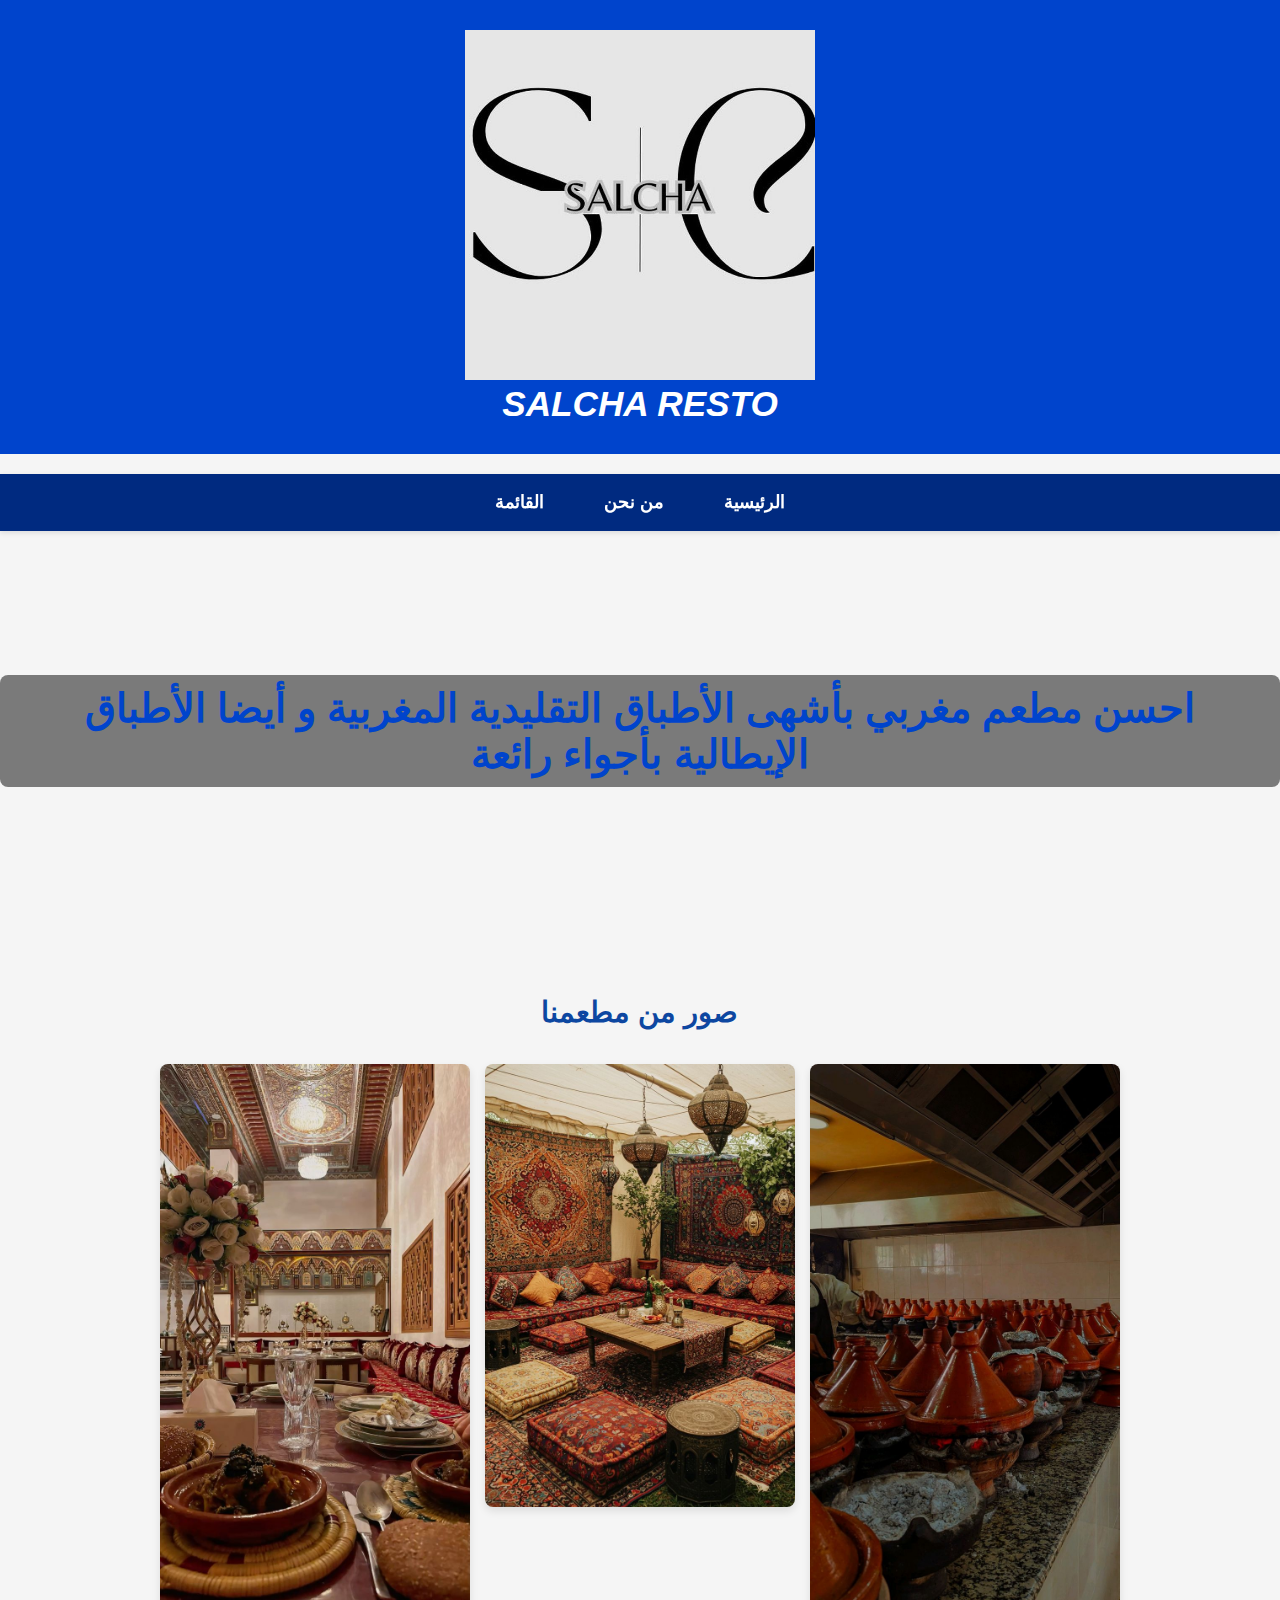
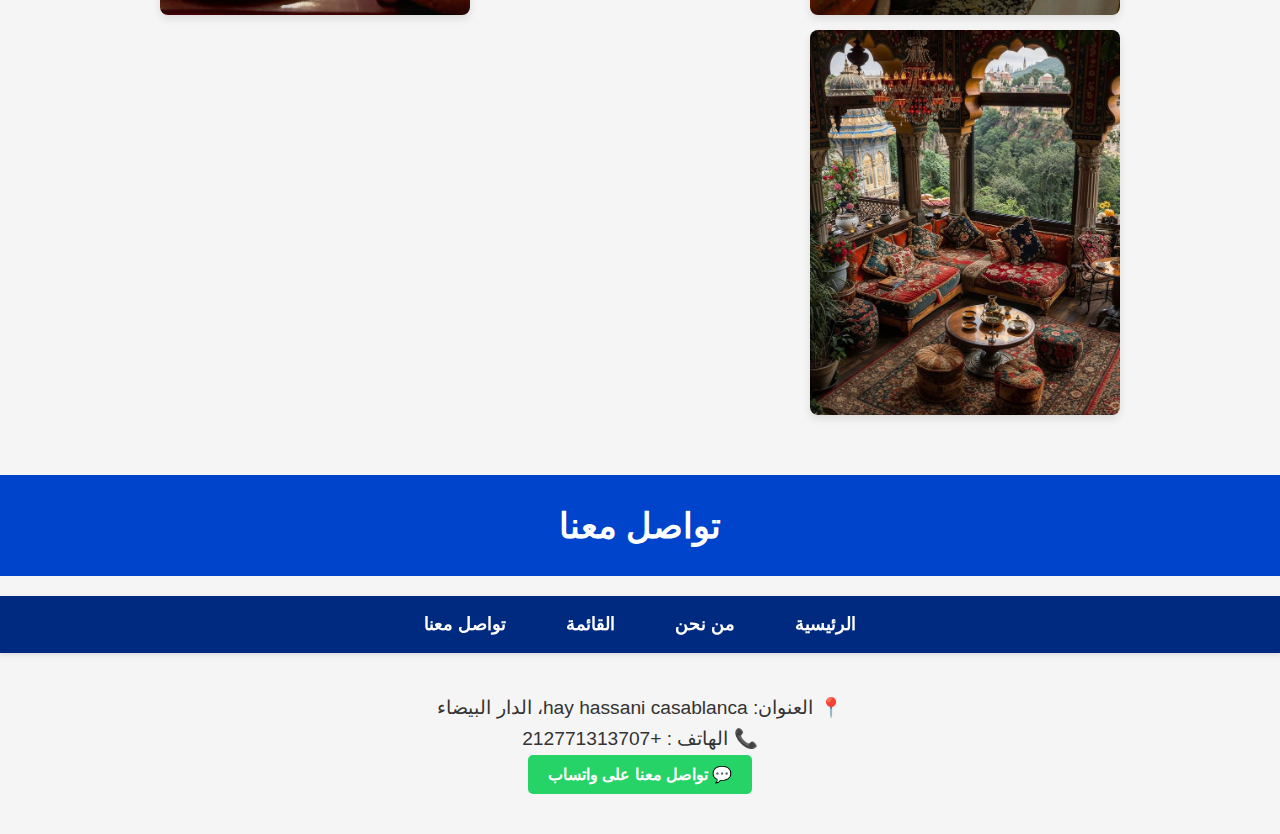
<file: index.html>
<!DOCTYPE html>
<html lang="ar" dir="rtl">
<head>
  <meta charset="UTF-8">
  <title>Salcha</title>
  <link rel="stylesheet" href="style.css">
  <style>
    body {
      margin: 0;
      font-family: 'Cairo', sans-serif;
      background-color: #f9f9f9;
      color: #333;
    }

    header {
      text-align: center;
      background: linear-gradient(to right, #0d47a1, #1976d2);
      color: white;
      padding: 30px 10px;
    }

    header h1 {
      margin: 0;
      font-size: 2.2em;
    }

    header p {
      margin: 5px 0 0;
      font-size: 1.2em;
    }

    nav {
      display: flex;
      justify-content: center;
      background-color: #1565c0;
      padding: 10px 0;
      box-shadow: 0 2px 5px rgba(0,0,0,0.1);
      position: sticky;
      top: 0;
      z-index: 1000;
    }

    nav a {
      color: white;
      text-decoration: none;
      margin: 0 15px;
      font-size: 1.1em;
      transition: 0.3s;
      padding: 8px 15px;
      border-radius: 5px;
    }

    nav a:hover {
      background-color: white;
      color: #1565c0;
    }

    /* Hero section */
    .hero {
      background: url('https://images.unsplash.com/photo-1606755962773-8b2d5c4e4f0a') center/cover no-repeat;
      height: 400px;
      display: flex;
      align-items: center;
      justify-content: center;
      color: white;
      text-align: center;
    }

    .hero h2 {
      font-size: 2.5em;
      background: rgba(0, 0, 0, 0.5);
      padding: 10px 20px;
      border-radius: 8px;
    }

    section {
      text-align: center;
      padding: 60px 20px;
    }

    section h2 {
      font-size: 1.8em;
      margin-bottom: 15px;
      color: #0d47a1;
    }

    section p {
      font-size: 1.2em;
      max-width: 600px;
      margin: auto;
      line-height: 1.6;
    }

    /* معرض الصور */
    .gallery {
      display: grid;
      grid-template-columns: repeat(auto-fit, minmax(250px, 1fr));
      gap: 15px;
      padding: 20px;
    }

    .gallery img {
      width: 100%;
      border-radius: 8px;
      box-shadow: 0 4px 8px rgba(0,0,0,0.1);
      transition: transform 0.3s;
    }

    .gallery img:hover {
      transform: scale(1.05);
    }
  </style>
</head>
<body>
<header>
  <img src="SALCHA.jpg" width="350" height="350" alt="Salcha">
    <h1><i>SALCHA RESTO</i></h1>

</header>
<nav>
  <a href="index.html">الرئيسية</a>
  <a href="about.html">من نحن</a>
  <a href="menu.html">القائمة</a>
</nav>
<!-- Hero Image -->
<div class="hero">
  <h2>احسن مطعم مغربي بأشهى الأطباق التقليدية المغربية و أيضا الأطباق الإيطالية بأجواء رائعة</h2>
</div>
<!-- معرض الصور -->
<section>
  <h2>صور من مطعمنا</h2>
  <div class="gallery">
    <img src="twajen.jpg"  alt="بانيني">
    <img src="salone.jpg" alt="المحل">
    <img src="glisawtajin.jpg" alt="بانيني مشوي">
    <img src="mnidar.jpg" alt="أجواء المطعم">
  </div>
</section>

</body>
</html>
<!DOCTYPE html>
<html lang="ar">
<head>
  <meta charset="UTF-8">
  <title>تواصل معنا - Panini Mohssine</title>
  <link rel="stylesheet" href="style.css">
</head>
<body>
<header>
  <h1>تواصل معنا</h1>
</header>

<nav>
  <a href="index.html">الرئيسية</a>
  <a href="about.html">من نحن</a>
  <a href="menu.html">القائمة</a>
  <a href="contact.html">تواصل معنا</a>
</nav>

<section id="contact">
  <p>📍 العنوان: hay hassani casablanca، الدار البيضاء</p>
  <p>📞 الهاتف : +212771313707</p>
  <a href="https://wa.me/212771313707" target="_blank" class="whatsapp-btn">
    💬 تواصل معنا على واتساب
  </a>
</section>
</body>
</html>
</file>
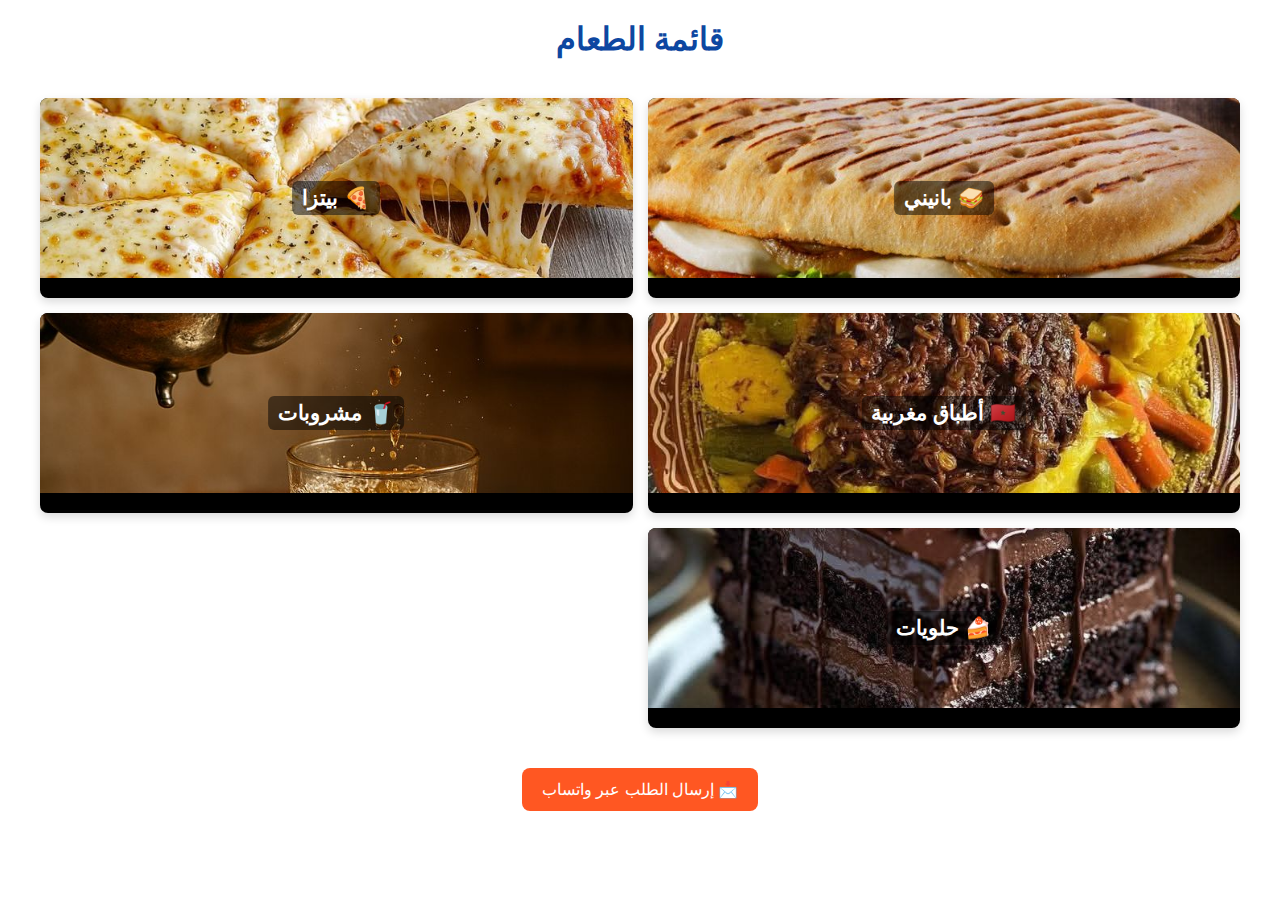
<file: menu.html>
<!DOCTYPE html>
<html lang="ar" dir="rtl">
<head>
  <meta charset="UTF-8">
  <title>قائمة الطعام - Salcha</title>
  <link rel="stylesheet" href="style.css">
  <style>
    body {
      margin: 0;
      font-family: 'Cairo', sans-serif;
      background-color: #fff;
      text-align: center;
    }

    h1 {
      margin: 20px 0;
      color: #0d47a1;
    }

    .menu {
      display: grid;
      grid-template-columns: 1fr 1fr;
      gap: 15px;
      padding: 20px;
    }

    .card {
      position: relative;
      border-radius: 8px;
      overflow: hidden;
      cursor: pointer;
    }

    .card img {
      width: 100%;
      height: 180px;
      object-fit: cover;
      display: block;
    }

    .card h3 {
      position: absolute;
      top: 50%;
      left: 50%;
      transform: translate(-50%, -50%);
      color: white;
      font-size: 1.3em;
      background: rgba(0,0,0,0.5);
      padding: 5px 10px;
      border-radius: 6px;
      white-space: nowrap;
    }

    .items {
      display: none;
      grid-template-columns: 1fr 1fr;
      gap: 15px;
      padding: 20px;
    }

    .item {
      background: #f9f9f9;
      border-radius: 8px;
      padding: 10px;
      text-align: center;
      box-shadow: 0 2px 6px rgba(0,0,0,0.1);
    }

    .item img {
      width: 100%;
      height: 120px;
      object-fit: cover;
      border-radius: 6px;
      margin-bottom: 5px;
    }

    .quantity-controls {
      display: flex;
      justify-content: center;
      align-items: center;
      margin: 8px 0;
      gap: 5px;
    }

    .quantity-controls button {
      padding: 4px 10px;
      font-size: 0.9em;
      cursor: pointer;
    }

    .quantity-controls input {
      width: 35px;
      text-align: center;
      font-size: 0.9em;
    }

    .btn {
      display: inline-block;
      padding: 6px 12px;
      background: #25D366;
      color: white;
      text-decoration: none;
      border-radius: 5px;
      font-size: 0.9em;
    }

    #cartBtn {
      margin: 20px;
      padding: 12px 20px;
      font-size: 1em;
      background: #ff5722;
      color: white;
      border: none;
      border-radius: 8px;
      cursor: pointer;
    }
  </style>
</head>
<body>
  <h1>قائمة الطعام</h1>

  <!-- شبكة الفئات -->
  <div class="menu">
    <div class="card" onclick="toggleItems('paniniItems')">
      <img src="panini2.jpg" alt="بانيني">
      <h3>🥪 بانيني</h3>
    </div>

    <div class="card" onclick="toggleItems('pizzaItems')">
      <img src="pizzamargarita.jpg" alt="بيتزا">
      <h3>🍕 بيتزا</h3>
    </div>

    <div class="card" onclick="toggleItems('moroccanItems')">
      <img src="couscous.jpg" alt="مغربي">
      <h3>🇲🇦 أطباق مغربية</h3>
    </div>

    <div class="card" onclick="toggleItems('drinksItems')">
      <img src="tea.jpg" alt="مشروبات">
      <h3>🥤 مشروبات</h3>
    </div>

    <div class="card" onclick="toggleItems('dessertItems')">
      <img src="chocolat.jpg" alt="حلويات">
      <h3>🍰 حلويات</h3>
    </div>
  </div>

  <!-- الحاويات لعرض المنتجات -->
  <div id="paniniItems" class="items"></div>
  <div id="pizzaItems" class="items"></div>
  <div id="moroccanItems" class="items"></div>
  <div id="drinksItems" class="items"></div>
  <div id="dessertItems" class="items"></div>

  <button id="cartBtn" onclick="sendCart()">📩 إرسال الطلب عبر واتساب</button>

  <script>
    const cart = {};

    const paniniTypes = [
      {name: "panini dinde", price: 35, img:"panini2.jpg"},
      {name: "panini viande hachee", price: 40, img:"paninikefta.jpg"},
      {name: "panini thon", price: 38, img:"paninithon.jpg"},
      {name: "panini mixte", price: 30, img:"pani.jpg"},
      {name: "panini special", price: 32, img:"paninimohssine.jpg"},
      {name: "panini thonfromage", price: 45, img:"paninithonfrmaj.jpg"},
      {name: "panini saussisse", price: 42, img:"paninisaussisse.jpg"},
      {name: "panini keftafromage", price: 50, img:"panini3.jpg"}
    ];

    const pizzaTypes = [
      {name: "pizza margarita", price: 50, img:"pizzamargarita.jpg"},
      {name: "pizza mixte", price: 55, img:"pizzamixte.jpg"},
      {name: "pizza sucuk", price: 60, img:"pizzasucuk.jpg"},
      {name: "pizza thon", price: 58, img:"pizzathon.jpg"},
      {name: "pizza kefta", price: 65, img:"pizzakefta.jpg"}
    ];

    const moroccanTypes = [
      {name:"couscous", price:70, img:"couscous.jpg"},
      {name:"tajine kefta", price:80, img:"tajine.jpg"},
      {name:"tajine le7m b lbr9o9", price:85, img:"tajinebr.jpg"},
      {name:"djaj b dghmira", price:90, img:"djaj.jpg"},
      {name:"rfissa", price:40, img:"rfissa.jpg"}
    ];

    const drinksTypes = [
      {name:"moroccan tea", price:15, img:"tea.jpg"},
      {name:"orange juice", price:20, img:"orange.jpg"},
      {name: "ananas juice", price:20, img:"ananas.jpg"},
      {name:"mango juice", price:10, img:"mango.jpg"},
      {name:"avocado juice", price:15, img:"avoca.jpg"}
    ];

    const dessertTypes = [
      {name:"ke3b ghzal", price:25, img:"ke3B.jpg"},
      {name:"redvelvet", price:20, img:"redvelvet.jpg"},
      {name:"chocolat cake", price:30, img:"chocolat.jpg"},
      {name:"knafa", price:20, img:"kunefe.jpg"},
      {name:"millefeuille", price:25, img:"mille.jpg"}
    ];

    function toggleItems(id) {
      const all = document.querySelectorAll(".items");
      all.forEach(div => div.style.display = "none");

      const container = document.getElementById(id);
      if(container.innerHTML.trim() === "") {
        let types;
        switch(id) {
          case "paniniItems": types = paniniTypes; break;
          case "pizzaItems": types = pizzaTypes; break;
          case "moroccanItems": types = moroccanTypes; break;
          case "drinksItems": types = drinksTypes; break;
          case "dessertItems": types = dessertTypes; break;
        }
        types.forEach(p => {
          const div = document.createElement('div');
          div.className = 'item';
          div.innerHTML = `
            <img src="${p.img}" alt="${p.name}">
            ${p.name} - ${p.price} درهم<br>
            <div class="quantity-controls">
              <button onclick="changeQty(event, -1)">-</button>
              <input type="text" value="1" readonly>
              <button onclick="changeQty(event, 1)">+</button>
            </div>
            <a href="#" onclick="addToCart(event, '${p.name}', ${p.price})" class="btn">أضف للطلب</a>
          `;
          container.appendChild(div);
        });
      }
      container.style.display = "grid";
      window.scrollTo({top: container.offsetTop, behavior: 'smooth'});
    }

    function changeQty(event, delta) {
      event.stopPropagation();
      const input = event.target.parentElement.querySelector('input');
      let val = parseInt(input.value);
      val += delta;
      if(val < 1) val = 1;
      input.value = val;
    }

    function addToCart(event, itemName, price) {
      event.preventDefault();
      const quantity = parseInt(event.target.parentElement.querySelector('input').value);
      if(cart[itemName]) {
        cart[itemName].qty += quantity;
      } else {
        cart[itemName] = {qty: quantity, price: price};
      }
      alert(itemName + " تمت إضافته للطلب (" + cart[itemName].qty + ")");
    }

    function sendCart() {
      if(Object.keys(cart).length === 0) {
        alert("الرجاء إضافة عناصر إلى الطلب أولاً.");
        return;
      }
      let message = "مرحباً، أريد الطلب:\n";
      for(const item in cart) {
        message += item + " x " + cart[item].qty + " = " + (cart[item].price * cart[item].qty) + " درهم\n";
      }
      const encoded = encodeURIComponent(message);
      window.open("https://wa.me/212771313707?text=" + encoded, "_blank");
    }
  </script>
</body>
</html>
</file>
<file: style.css>
/* إعدادات عامة */
body {
    font-family: Tahoma, sans-serif;
    direction: rtl;
    margin: 0;
    padding: 0;
    background: #f5f5f5;
}

/* الهيدر */
header {
    background: #0044cc;
    color: white;
    text-align: center;
    margin-bottom: 20px;
    padding: 30px;
}

/* المينيو */
nav {
    background: #002a80;
    text-align: center;
    padding: 10px;
}

nav a {
    color: white;
    margin: 0 15px;
    text-decoration: none;
    font-weight: bold;
}

nav a:hover {
    text-decoration: underline;
}

/* الأقسام */
section {
    padding: 40px;
    max-width: 1000px;
    margin: auto;
}

h2 {
    color: #0044cc;
    text-align: center;
}

/* المنتجات */
.product {
    background:#fff; 
    padding:15px; 
    border-radius:10px; 
    text-align:center; 
    box-shadow:0 2px 5px rgba(0,0,0,0.1);
}

.product img {
    width: 100%;
    height: 150px;
    object-fit: cover;
    border-radius:8px;
}

.product button {
    margin-top:10px;
    padding:8px 15px;
    background:#25D366;
    color:white;
    border:none;
    border-radius:5px;
    cursor:pointer;
    font-weight:bold;
}

.product button:hover {
    background:#1ebe57;
}

/* زر إتمام الطلب */
#checkoutBtn {
    display:block;
    margin:30px auto;
    background:#25D366;
    color:white;
    padding:15px 25px;
    border:none;
    border-radius:8px;
    font-size:18px;
    cursor:pointer;
    font-weight:bold;
}

#checkoutBtn:hover {
    background:#1ebe57;
}

/* زر واتساب عام */
.whatsapp-btn {
    display:inline-block;
    background-color:#25D366;
    color:white;
    padding:10px 20px;
    border-radius:5px;
    text-decoration:none;
    font-weight:bold;
}

.whatsapp-btn:hover {
    background-color:#1ebe57;
}
/* القائمة الرئيسية */
.menu {
  display: grid;
  grid-template-columns: 1fr 1fr; /* كارتين في كل صف */
  gap: 20px;
  padding: 20px;
  max-width: 1200px;
  margin: auto;
}

.card {
  position: relative;
  background: #000;
  color: white;
  border-radius: 12px;
  overflow: hidden;
  cursor: pointer;
  height: 200px; /* حجم الكارت */
  box-shadow: 0 4px 10px rgba(0,0,0,0.15);
  transition: transform 0.3s ease;
}

.card:hover {
  transform: scale(1.03);
}

.card img.main {
  width: 100%;
  height: 100%;
  object-fit: cover;
  filter: brightness(65%);
}

.card h3 {
  position: absolute;
  top: 50%;
  left: 50%;
  transform: translate(-50%, -50%);
  color: white;
  font-size: 1.4em;
  text-align: center;
  margin: 0;
  padding: 8px 12px;
  background: rgba(0,0,0,0.4);
  border-radius: 6px;
}
/* 🟦 Animation عامة */
@keyframes fadeInUp {
  from {
    opacity: 0;
    transform: translateY(40px);
  }
  to {
    opacity: 1;
    transform: translateY(0);
  }
}

@keyframes zoomIn {
  from {
    opacity: 0;
    transform: scale(0.8);
  }
  to {
    opacity: 1;
    transform: scale(1);
  }
}

/* About Section */
.about-section {
    text-align: center;
    padding: 50px 20px;
    background: #fff;
    border-radius: 10px;
    box-shadow: 0 4px 10px rgba(0,0,0,0.1);
    max-width: 900px;
    margin: 40px auto;
    opacity: 0;
    animation: fadeInUp 1s ease forwards;
}

/* اللوجو */
.about-logo {
    width: 150px;
    height: auto;
    margin-bottom: 20px;
    display: block;
    margin-left: auto;
    margin-right: auto;
    opacity: 0;
    animation: zoomIn 1s ease forwards;
    animation-delay: 0.2s;
}

/* العنوان */
.about-title {
    font-size: 32px;
    font-weight: bold;
    color: #0044cc;
    margin-bottom: 30px;
    text-transform: uppercase;
    opacity: 0;
    animation: fadeInUp 1s ease forwards;
    animation-delay: 0.5s;
}

/* النص */
.about-text {
    font-size: 18px;
    line-height: 1.8;
    color: #333;
    opacity: 0;
    animation: fadeInUp 1s ease forwards;
    animation-delay: 0.8s;
}

/* المعلومات */
.about-info {
    margin-top: 20px;
    font-size: 16px;
    color: #555;
    opacity: 0;
    animation: fadeInUp 1s ease forwards;
    animation-delay: 1s;
}

/* زر واتساب */
.btn-whatsapp {
    display: inline-block;
    margin-top: 25px;
    background-color: #25D366;
    color: white;
    padding: 12px 20px;
    border-radius: 6px;
    text-decoration: none;
    font-weight: bold;
    transition: background 0.3s ease;
    opacity: 0;
    animation: fadeInUp 1s ease forwards;
    animation-delay: 1.2s;
}

.btn-whatsapp:hover {
    background-color: #1ebe57;
}
</file>
